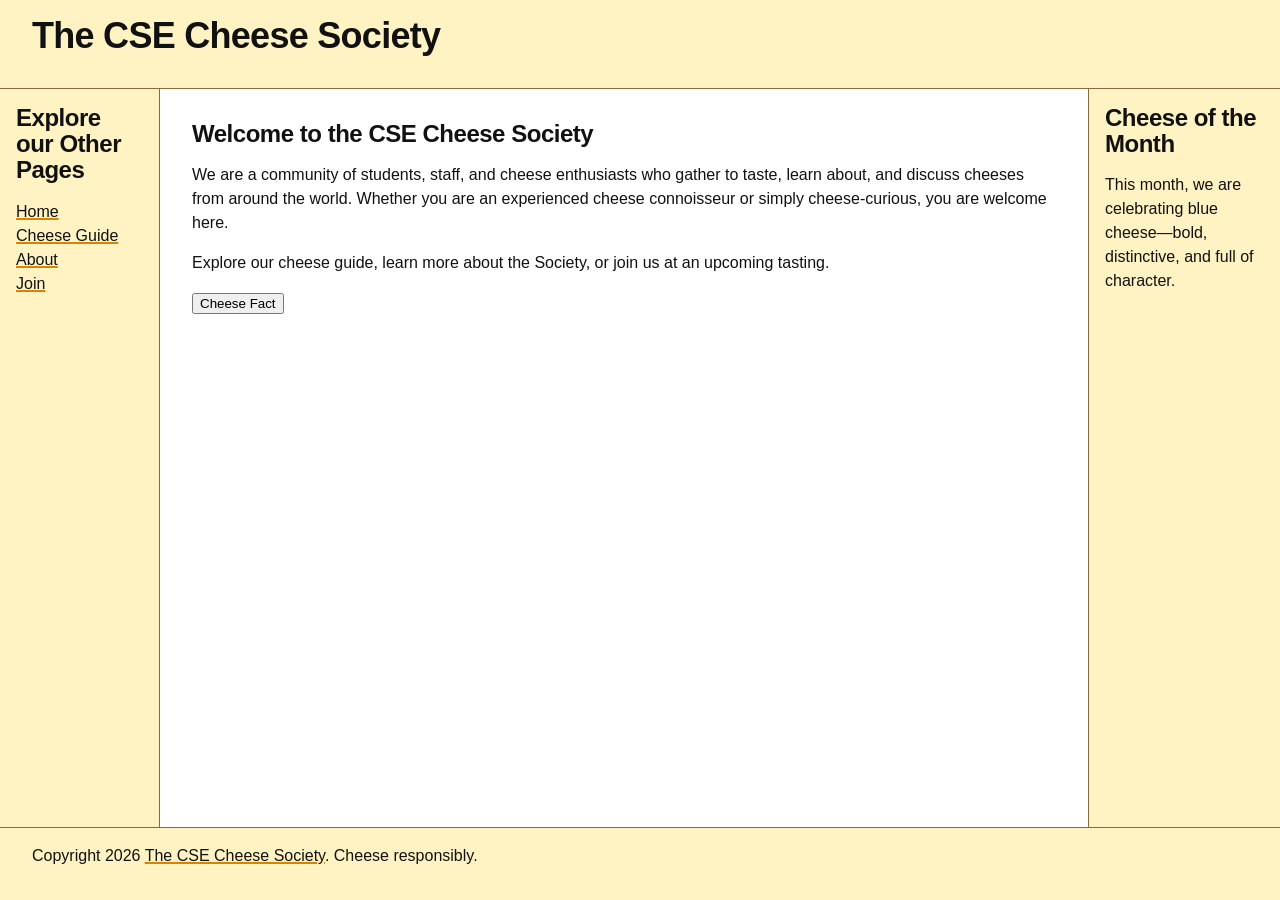
<file: index.html>
<!DOCTYPE html>
<html lang="en">
<head>
  <meta charset="utf-8">
  <meta name="viewport" content="width=device-width, initial-scale=1">
  <meta name="description" content="this is the main page of the cheese society website.">
  <title>Cheese Society Home Page</title>
  <link rel="stylesheet" href="styles/vars.css">
  <link rel="stylesheet" href="styles/global.css">
  <link rel="stylesheet" href="styles/site.css">
  <link rel="stylesheet" href="styles/index.css">
  <link rel="icon" href="images/logo.svg">
  <link rel="stylesheet" href="styles/tokens.css">

</head>
<body>
  <header>
    <h1>The CSE Cheese Society</h1>
  </header>

  <nav>
    <h2>Explore our Other Pages</h2>
    <ul>
      <li><a href="index.html">Home</a></li>
      <li><a href="guide/index.html">Cheese Guide</a></li>
      <li><a href="about.html">About</a></li>
      <li><a href="join.html">Join</a></li>
    </ul>
  </nav>

  <main>
    <h2>Welcome to the CSE Cheese Society</h2>
    <p>We are a community of students, staff, and cheese enthusiasts who gather to taste, learn about, and discuss cheeses from around the world. Whether you are an experienced cheese connoisseur or simply cheese-curious, you are welcome here.</p>
    <p>Explore our cheese guide, learn more about the Society, or join us at an upcoming tasting.</p>

    <button type="button" commandfor="cheese-fact" command="toggle-popover">
        Cheese Fact
    </button>
  
    <div id="cheese-fact" popover>
        <h2>Cheese Fact</h2>
        <p>
            Cheese is one of the world’s oldest prepared foods, with evidence of
            cheesemaking dating back thousands of years.
        </p>
    </div>
  </main>

  <aside>
    <h2>Cheese of the Month</h2>
    <p>This month, we are celebrating blue cheese—bold, distinctive, and full of character.</p>
  </aside>

  <footer>
    <p>
        Copyright 2026 <a href="#">The CSE Cheese Society</a>. Cheese responsibly.
    </p>
  </footer>
</body>
</html>
</file>
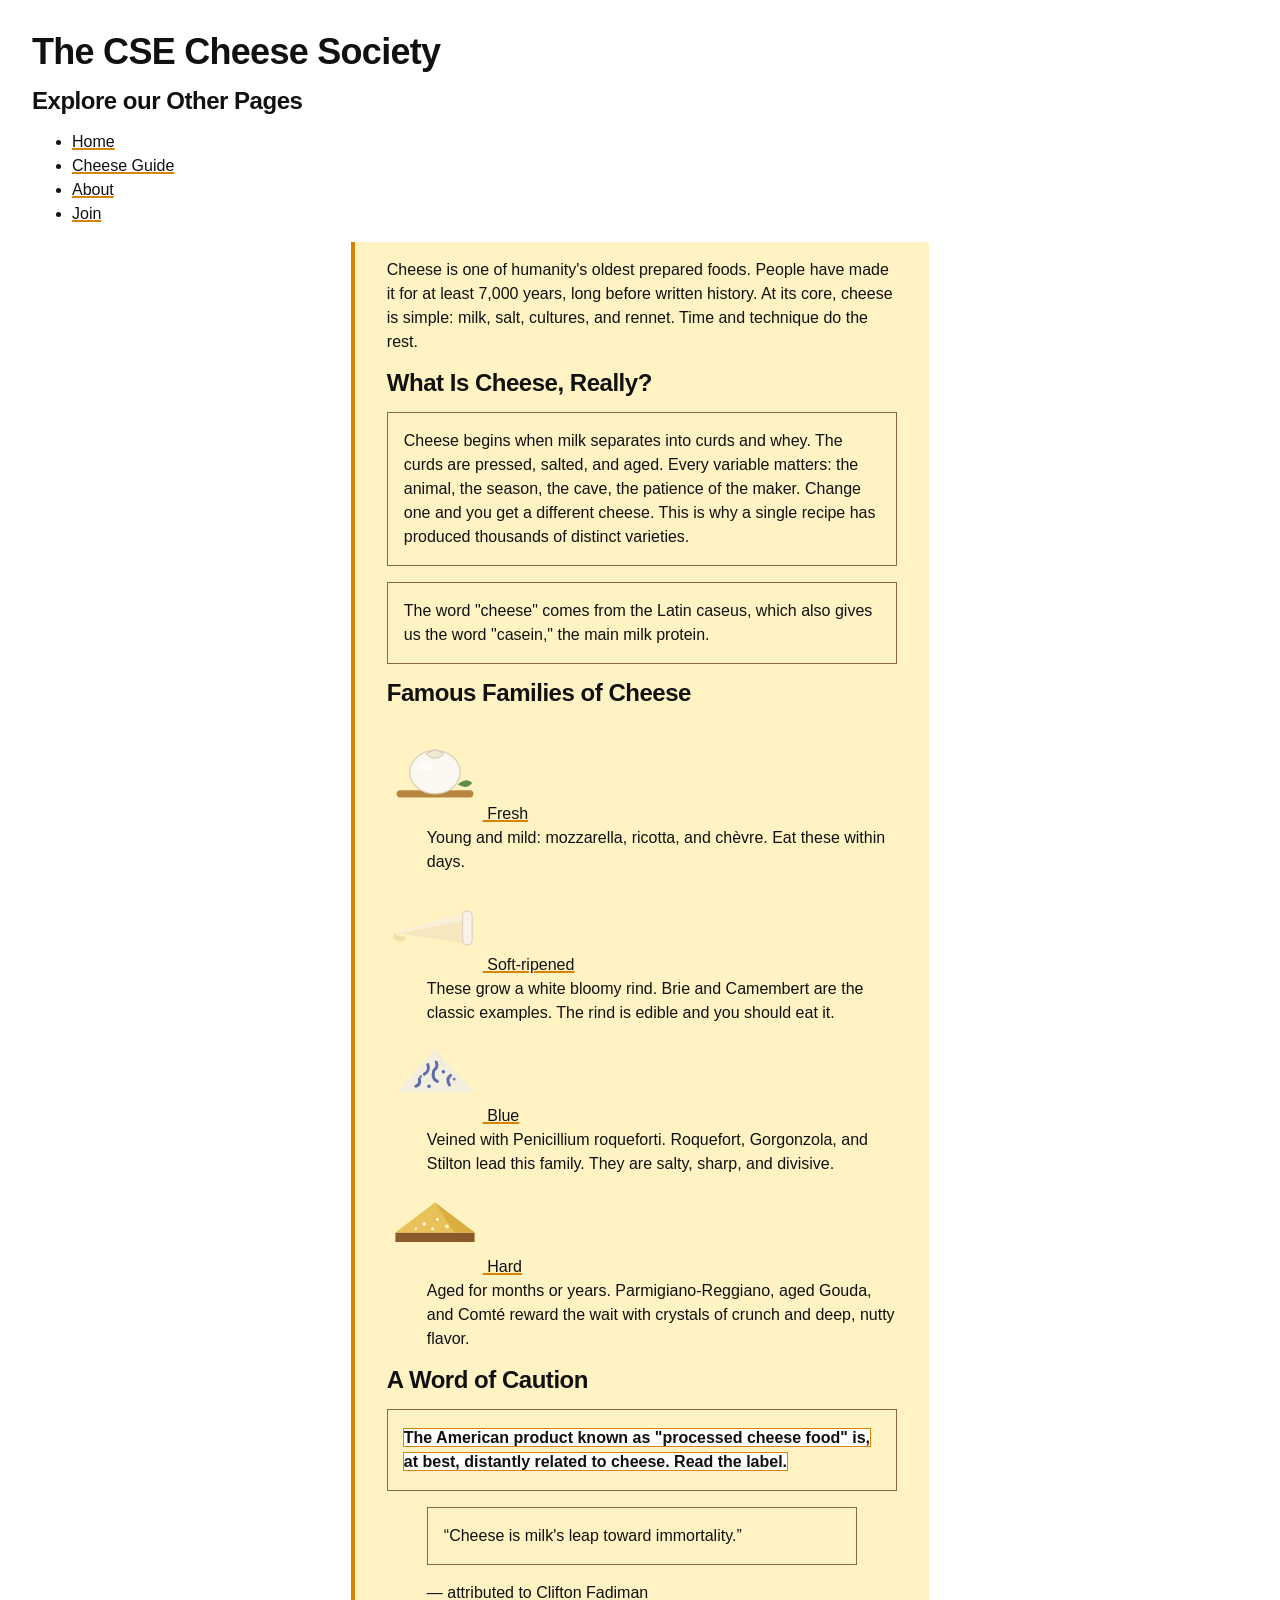
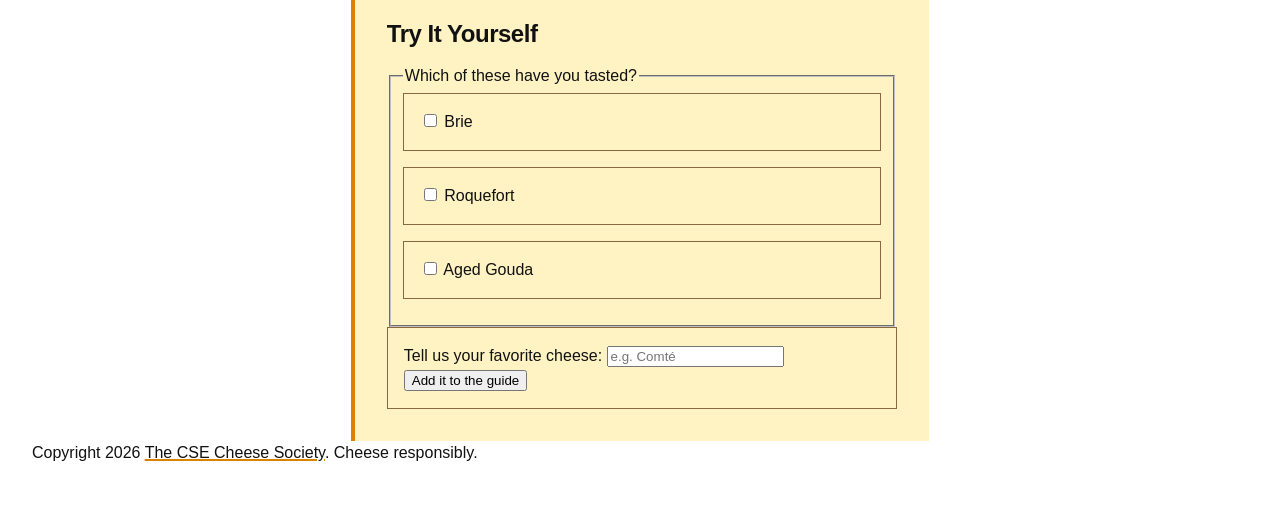
<file: guide/index.html>
<!DOCTYPE html>
<html lang="en">
<head>
  <meta charset="utf-8">
  <meta name="viewport" content="width=device-width, initial-scale=1">
  <meta name="description" content="learn more about the different cheese families and fun facts on this page">
  <title>Cheese Guide Page</title>
  <link rel="stylesheet" href="../styles/vars.css">
  <link rel="stylesheet" href="../styles/global.css">
  <link rel="stylesheet" href="../styles/guide-index.css">
  <link rel="stylesheet" href="../styles/site.css">
  <link rel="icon" href="../images/logo.svg">
  <link rel="stylesheet" href="../styles/tokens.css">
</head>
<body>
    <header>
        <h1>The CSE Cheese Society</h1>
    </header>

    <nav>
        <h2>Explore our Other Pages</h2>
        <ul>
            <li><a href="../index.html">Home</a></li>
            <li><a href="index.html">Cheese Guide</a></li>
            <li><a href="../about.html">About</a></li>
            <li><a href="../join.html">Join</a></li>
        </ul>
    </nav>

    <main>
        <article>
            <p> 
                Cheese is one of humanity's oldest prepared foods. People have made it
                for at least 7,000 years, long before written history. At its core,
                cheese is simple: milk, salt, cultures, and rennet. Time and technique
                do the rest.
            </p>
            <section>
                <h2>
                    What Is Cheese, Really?
                </h2>
                <p>
                    Cheese begins when milk separates into curds and whey. The curds are
                    pressed, salted, and aged. Every variable matters: the animal, the
                    season, the cave, the patience of the maker. Change one and you get a
                    different cheese. This is why a single recipe has produced thousands
                    of distinct varieties.
                </p>
        
                <p>
                    The word "cheese" comes from the Latin <span class="latin" lang="la">caseus</span>, which also gives us the
                    word "casein," the main milk protein.
                </p>
            </section>
            
            <section>
                <h2>Famous Families of Cheese</h2>
                <dl class="families">
                    <dt>
                        <a href="fresh.html">
                            <img src="../images/cheese-fresh.svg" alt="" width="96" height="96">
                        Fresh
                        </a>
                    </dt>
                    <dd>
                        Young and mild: mozzarella, ricotta, and chèvre.
                        Eat these within days.
                    </dd>
            
                    <dt>
                        <a href="soft.html">
                            <img src="../images/cheese-soft.svg" alt="" width="96" height="96">
                        Soft-ripened
                        </a>
                    </dt>
                    <dd>
                        These grow a white bloomy rind. Brie and Camembert
                        are the classic examples. The rind is edible and
                        you should eat it.
                    </dd>
            
                    <dt>
                        <a href="blue.html">
                            <img src="../images/cheese-blue.svg" alt="" width="96" height="96">
                        Blue
                        </a>    
                    </dt>
                    <dd>
                        Veined with
                        <span class="latin" lang="latin">Penicillium roqueforti</span>.
                        Roquefort, Gorgonzola, and Stilton lead this family.
                        They are salty, sharp, and divisive.
                    </dd>
            
                    <dt>
                        <a href="hard.html">
                            <img src="../images/cheese-hard.svg" alt="" width="96" height="96">
                        Hard
                        </a>
                    </dt>
                    <dd>
                        Aged for months or years. Parmigiano-Reggiano,
                        aged Gouda, and Comté reward the wait with crystals
                        of crunch and deep, nutty flavor.
                    </dd>
                </dl>
            </section>

            <section>
                <h2> A Word of Caution</h2>
                <p id="warning">
                    <strong> The American product known as "processed cheese food" is,
                        at best, distantly related to cheese. Read the label. </strong>
                </p>
                <blockquote>
                    <p>“Cheese is milk's leap toward immortality.”</p>
            
                    <footer>
                        — attributed to Clifton Fadiman
                    </footer>
                </blockquote>
            </section>

            <section>
                <h2> Try It Yourself</h2>
                <form>
                    <fieldset>
                        <legend>Which of these have you tasted?</legend>
                        <p>
                            <input
                                type="checkbox"
                                id="brie"
                                name="tasted-cheese"
                                value="brie"
                            >
                            <label for="brie">Brie</label>
                        </p>
                        <p>
                            <input
                                type="checkbox"
                                id="roquefort"
                                name="tasted-cheese"
                                value="roquefort"
                            >
                            <label for="roquefort">Roquefort</label>
                        </p>
                        <p>
                            <input
                                type="checkbox"
                                id="aged-gouda"
                                name="tasted-cheese"
                                value="aged-gouda"
                            >
                            <label for="aged-gouda">Aged Gouda</label>
                        </p>
                    </fieldset>
                    <p>
                        <label for="favorite-cheese">
                            Tell us your favorite cheese:
                        </label>
            
                        <input
                            type="text"
                            id="favorite-cheese"
                            name="favorite-cheese"
                            placeholder="e.g. Comté"
                        >
            
                        <button type="submit">Add it to the guide</button>
                    </p>
                </form>
            </section>
        </article>
    </main>
    <footer>
        <p>
            Copyright 2026 <a href="#">The CSE Cheese Society</a>. Cheese responsibly.
        </p>
    </footer>
</body>
</html>
</file>
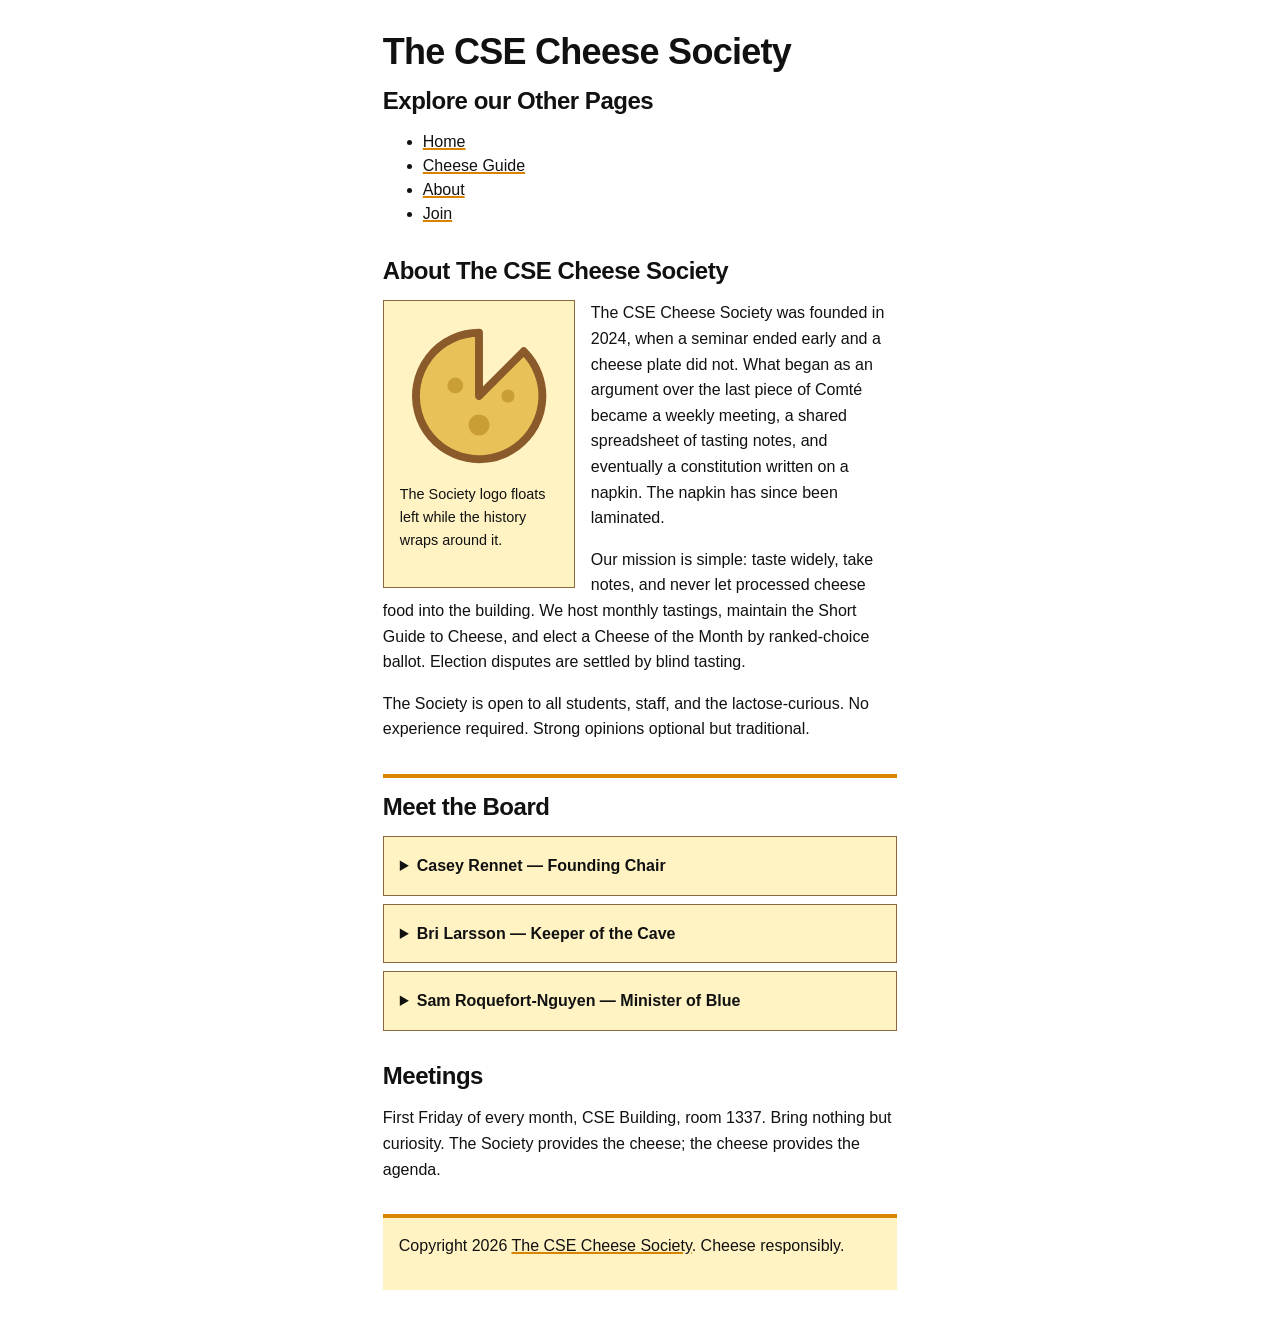
<file: about.html>
<!DOCTYPE html>
<html lang="en">
<head>
  <meta charset="utf-8">
  <meta name="viewport" content="width=device-width, initial-scale=1">
  <meta name="description" content="this page tells you all about the cheese society and you can learn some fun facts like the board.">
  <title>Cheese About Page</title>
  <link rel="stylesheet" href="styles/vars.css">
  <link rel="stylesheet" href="styles/global.css">
  <link rel="stylesheet" href="styles/site.css">
  <link rel="stylesheet" href="styles/about.css">
  <link rel="icon" href="images/logo.svg">
  <link rel="stylesheet" href="styles/tokens.css">
</head>
<body>
    <header>
        <h1>The CSE Cheese Society</h1>
    </header>

    <nav>
        <h2>Explore our Other Pages</h2>
        <ul>
            <li><a href="index.html">Home</a></li>
            <li><a href="guide/index.html">Cheese Guide</a></li>
            <li><a href="about.html">About</a></li>
            <li><a href="join.html">Join</a></li>
        </ul>
    </nav>
    <main>
        <article>
          <h2>About The CSE Cheese Society</h2>
    
          <figure>
            <img src="images/logo.svg" alt="" width="160" height="160">
            <figcaption>
              The Society logo floats left while the history wraps around it.
            </figcaption>
          </figure>
    
          <p>
            The CSE Cheese Society was founded in 2024, when a seminar ended
            early and a cheese plate did not. What began as an argument over the
            last piece of Comté became a weekly meeting, a shared spreadsheet of
            tasting notes, and eventually a constitution written on a napkin. The
            napkin has since been laminated.
          </p>
    
          <p>
            Our mission is simple: taste widely, take notes, and never let
            processed cheese food into the building. We host monthly tastings,
            maintain the Short Guide to Cheese, and elect a Cheese of the Month
            by ranked-choice ballot. Election disputes are settled by blind
            tasting.
          </p>
    
          <p>
            The Society is open to all students, staff, and the lactose-curious.
            No experience required. Strong opinions optional but traditional.
          </p>
    
          <section class="board">
            <h2>Meet the Board</h2>
    
            <details>
              <summary>Casey Rennet — Founding Chair</summary>
              <p>
                Casey once drove four hours for a cheese that turned out to be sold
                out, and describes the trip as "still worth it." Responsible for the
                napkin constitution. Favorite family: hard. Favorite cheese: a
                five-year Gouda "that changed my life."
              </p>
            </details>
    
            <details>
              <summary>Bri Larsson — Keeper of the Cave</summary>
              <p>
                Bri manages the Society's aging fridge, a mini-fridge, lovingly
                mislabeled "THE CAVE," and its strict humidity log. Favorite family:
                soft-ripened. Position on rinds: eat them, always, no exceptions.
              </p>
            </details>
    
            <details>
              <summary>Sam Roquefort-Nguyen — Minister of Blue</summary>
              <p>
                Sam claims no relation to the village of Roquefort-sur-Soulzon but
                has never provided documentation either way. Runs the annual "Blue
                Cheese Amnesty" where skeptics get one supervised second chance.
                Favorite cheese: Stilton, at midnight, with port.
              </p>
            </details>
          </section>
    
          <section class="meetings">
            <h2>Meetings</h2>
            <p>
              First Friday of every month, CSE Building, room 1337. Bring nothing
              but curiosity. The Society provides the cheese; the cheese provides
              the agenda.
            </p>
          </section>
        </article>
      </main>
    
      <footer>
        <p>
          Copyright 2026 <a href="index.html">The CSE Cheese Society</a>. Cheese responsibly.
        </p>
      </footer>
</body>
</html>
</file>
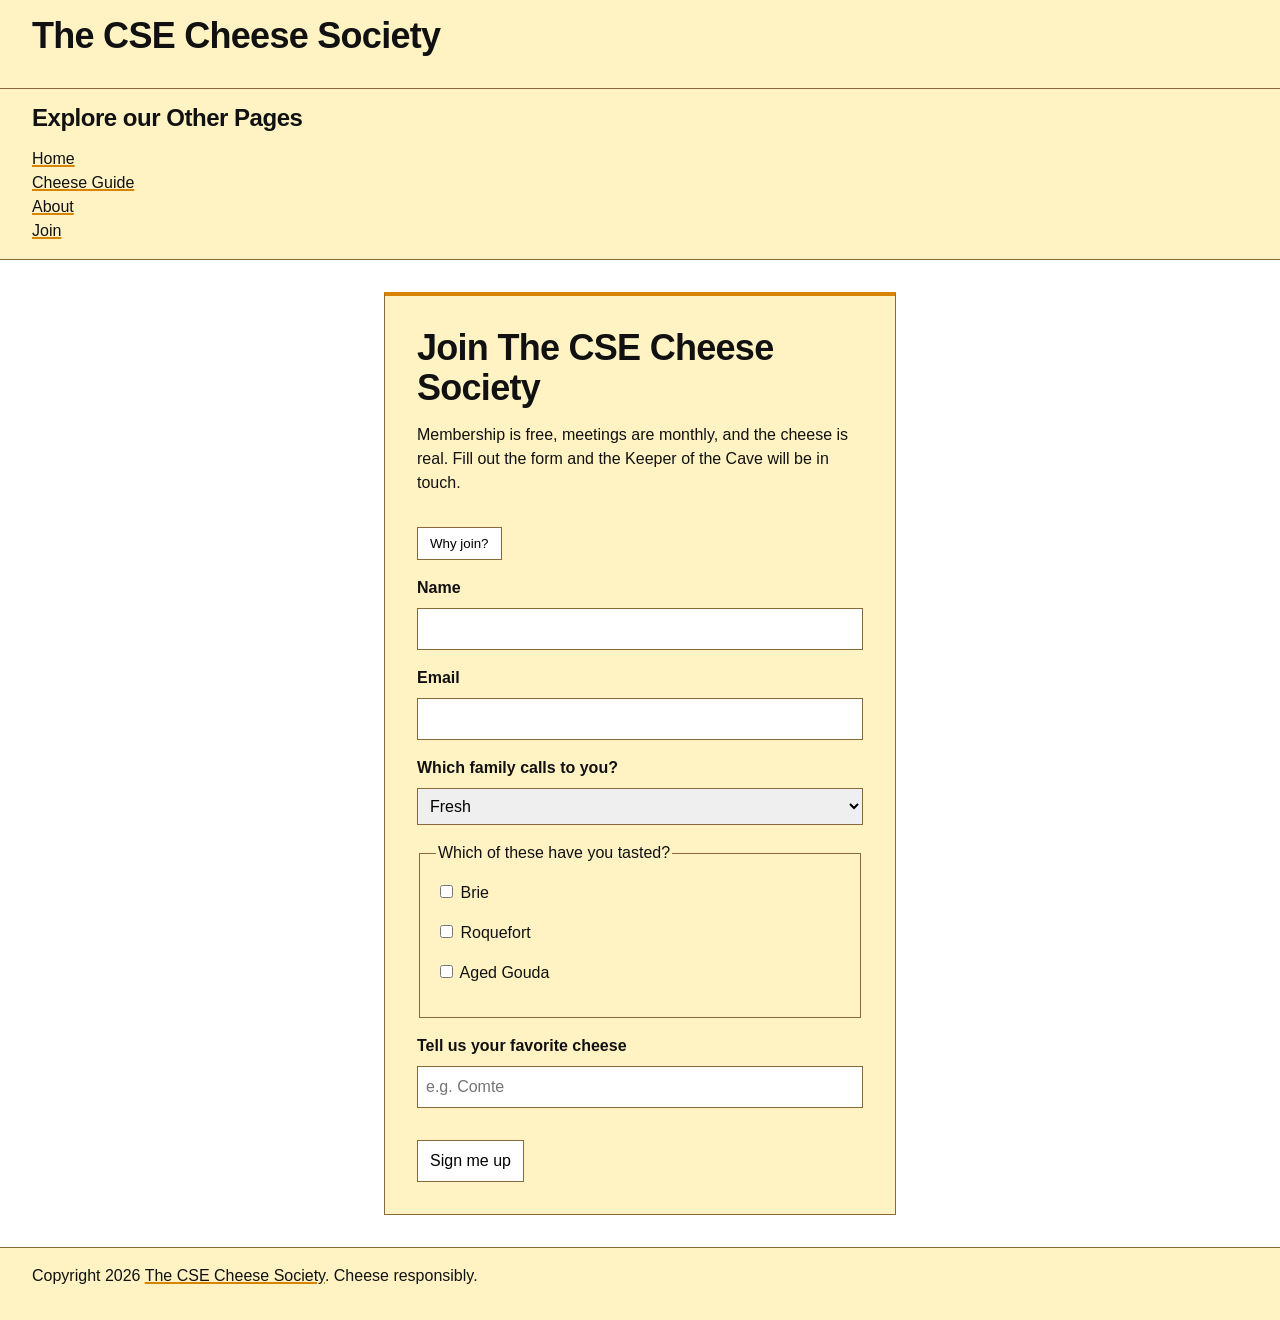
<file: join.html>
<!DOCTYPE html>
<html lang="en">
<head>
  <meta charset="utf-8">
  <meta name="viewport" content="width=device-width, initial-scale=1">
  <meta name="description" content="this is the join page of the cheese society where u can sign up for a membership!">
  <title>Cheese Join Page</title>
  <meta name="description" content="Join The CSE Cheese Society by filling out a short membership form.">
  <link rel="stylesheet" href="styles/global.css">
  <link rel="stylesheet" href="styles/vars.css">
  <link rel="stylesheet" href="styles/site.css">
  <link rel="stylesheet" href="styles/join.css">
  <link rel="icon" href="images/logo.svg">
  <link rel="stylesheet" href="styles/tokens.css">
</head>

<body>
  <header>
    <h1>The CSE Cheese Society</h1>
  </header>

  <nav>
    <h2>Explore our Other Pages</h2>
    <ul>
      <li><a href="index.html">Home</a></li>
      <li><a href="guide/index.html">Cheese Guide</a></li>
      <li><a href="about.html">About</a></li>
      <li><a href="join.html" aria-current="page">Join</a></li>
    </ul>
  </nav>

  <main>
    <section class="join-card">
      <h1>Join The CSE Cheese Society</h1>

      <p>
        Membership is free, meetings are monthly, and the cheese is real.
        Fill out the form and the Keeper of the Cave will be in touch.
      </p>

      <button type="button" commandfor="why-join" command="show-modal">
        Why join?
      </button>

      <form action="#" method="get">
        <p>
          <label for="name">Name</label>
          <input type="text" id="name" name="name" required>
        </p>

        <p>
          <label for="email">Email</label>
          <input type="email" id="email" name="email" required>
        </p>

        <p>
          <label for="family">Which family calls to you?</label>
          <select id="family" name="family">
            <option value="fresh">Fresh</option>
            <option value="soft-ripened">Soft-ripened</option>
            <option value="blue">Blue</option>
            <option value="hard">Hard</option>
            <option value="undecided">Undecided — that's why I'm here</option>
          </select>
        </p>

        <fieldset>
          <legend>Which of these have you tasted?</legend>

          <p>
            <input type="checkbox" id="brie" name="tasted" value="brie">
            <label for="brie">Brie</label>
          </p>

          <p>
            <input type="checkbox" id="roquefort" name="tasted" value="roquefort">
            <label for="roquefort">Roquefort</label>
          </p>

          <p>
            <input type="checkbox" id="aged-gouda" name="tasted" value="aged-gouda">
            <label for="aged-gouda">Aged Gouda</label>
          </p>
        </fieldset>

        <p>
          <label for="favorite-cheese">Tell us your favorite cheese</label>
          <input
            type="text"
            id="favorite-cheese"
            name="favorite-cheese"
            placeholder="e.g. Comte"
          >
        </p>

        <button type="submit">Sign me up</button>
      </form>
    </section>

    <dialog id="why-join">
      <h2>Why join?</h2>

      <ul>
        <li>Monthly tastings. The Society buys the cheese. You bring opinions.</li>
        <li>Voting rights in the Cheese of the Month election.</li>
        <li>Access to THE CAVE, a mini-fridge, but a very serious one.</li>
        <li>A laminated membership card featuring the cheese of your choice.</li>
        <li>Amnesty program for recovering blue-cheese skeptics.</li>
      </ul>

      <button type="button" commandfor="why-join" command="close">
        I'm convinced
      </button>
    </dialog>
  </main>

  <footer>
    <p>
      Copyright 2026 <a href="index.html">The CSE Cheese Society</a>. Cheese responsibly.
    </p>
  </footer>
</body>
</html>
</file>
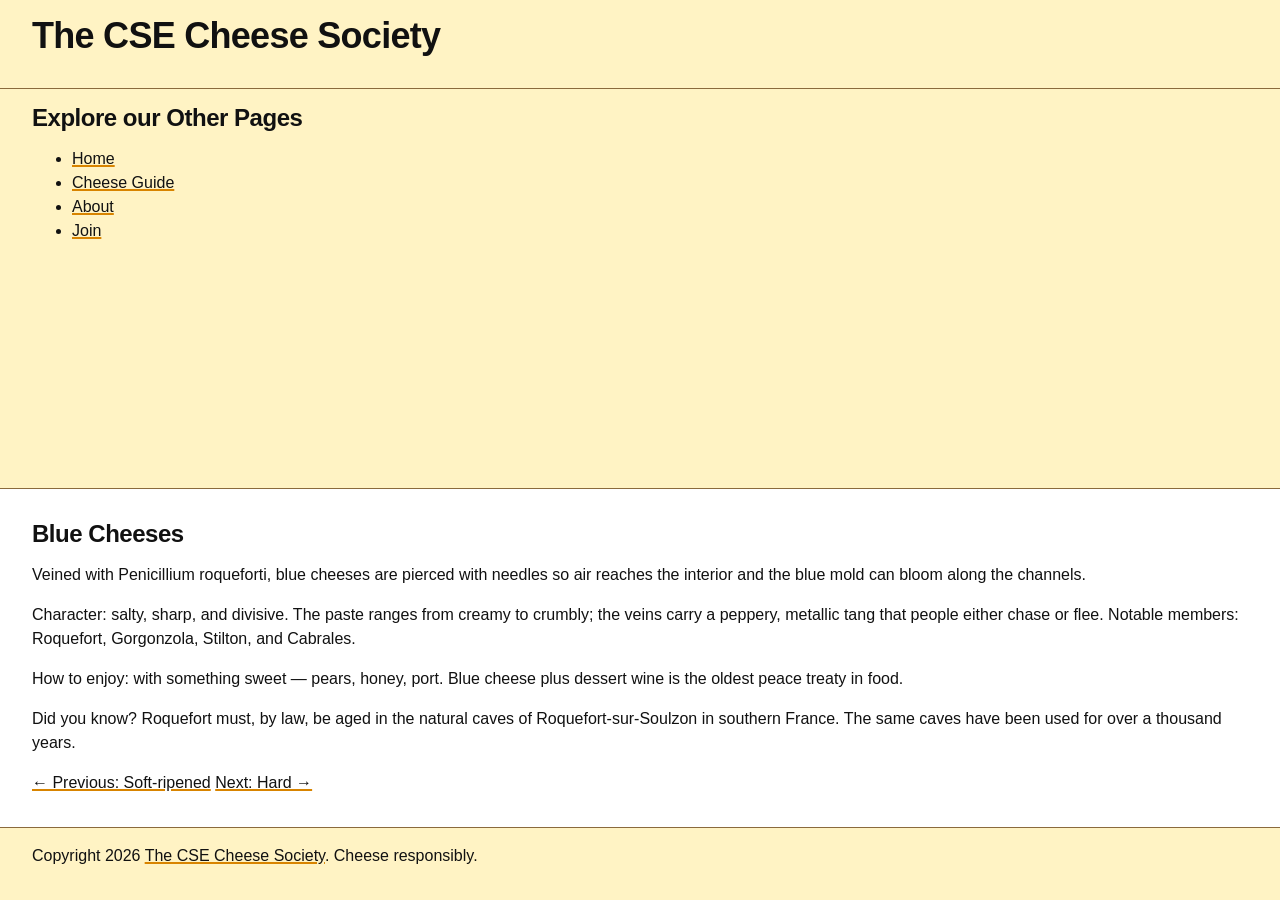
<file: guide/blue.html>
<!DOCTYPE html>
<html lang="en">
<head>
  <meta charset="utf-8">
  <meta name="viewport" content="width=device-width, initial-scale=1">
  <meta name="description" content="learn more about the blue cheese family on this page.">
  <title>Blue Cheese Page</title>
  <link rel="stylesheet" href="../styles/vars.css">
  <link rel="stylesheet" href="../styles/global.css">
  <link rel="stylesheet" href="../styles/families.css">
  <link rel="stylesheet" href="../styles/site.css">
  <link rel="icon" href="../images/logo.svg">
  <link rel="stylesheet" href="../styles/tokens.css">
</head>
<body>
  <header>
    <h1>The CSE Cheese Society</h1>
  </header>

  <nav class="main-nav" aria-label="main navigation">
    <h2>Explore our Other Pages</h2>
    <ul>
        <li><a href="../index.html">Home</a></li>
        <li><a href="index.html">Cheese Guide</a></li>
        <li><a href="../about.html">About</a></li>
        <li><a href="../join.html">Join</a></li>
    </ul>
  </nav>

  <main>
    <h2>Blue Cheeses</h2>
    <p>
      Veined with Penicillium roqueforti, blue cheeses are pierced with
      needles so air reaches the interior and the blue mold can bloom along
      the channels.
    </p>
    <p>
      Character: salty, sharp, and divisive. The paste ranges from creamy
      to crumbly; the veins carry a peppery, metallic tang that people
      either chase or flee.

      Notable members: Roquefort, Gorgonzola, Stilton, and Cabrales.
    </p>
    <p>
      How to enjoy: with something sweet — pears, honey, port. Blue cheese
      plus dessert wine is the oldest peace treaty in food.
    </p>

    <p>
      Did you know? Roquefort must, by law, be aged in the natural caves of
      Roquefort-sur-Soulzon in southern France. The same caves have been
      used for over a thousand years.
    </p>
    <nav class="family-nav" aria-label="Cheese family navigation">
      <a href="soft.html">← Previous: Soft-ripened</a>
      <a href="hard.html">Next: Hard →</a>
    </nav>
  </main>

  <footer>
    <p>
        Copyright 2026 <a href="#">The CSE Cheese Society</a>. Cheese responsibly.
    </p>
</footer>
</body>
</html>
</file>
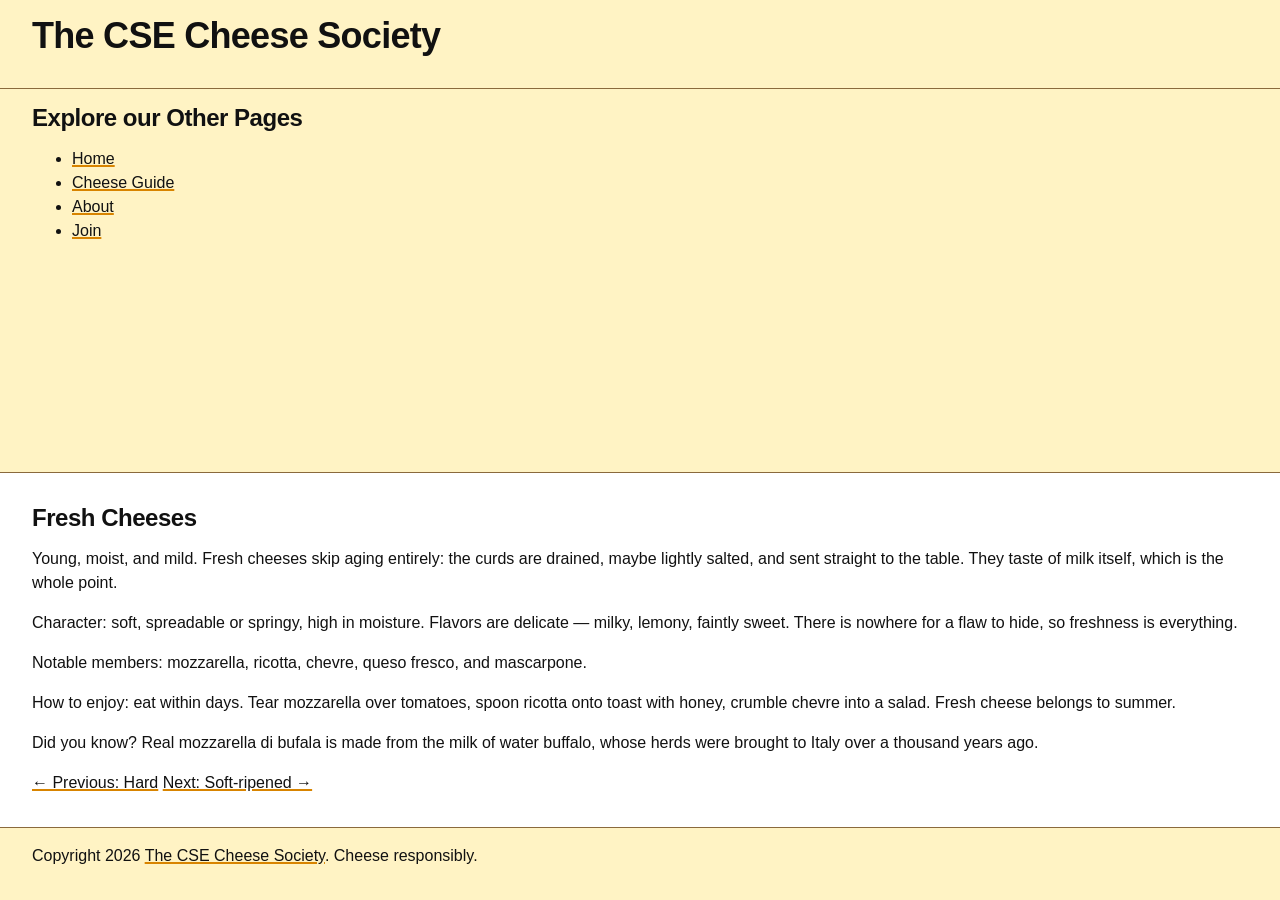
<file: guide/fresh.html>
<!DOCTYPE html>
<html lang="en">
<head>
  <meta charset="utf-8">
  <meta name="viewport" content="width=device-width, initial-scale=1">
  <meta name="description" content="learn more about the fresh cheese family on this page">
  <title>Fresh Cheese Page</title>
  <link rel="stylesheet" href="../styles/vars.css">
  <link rel="stylesheet" href="../styles/global.css">
  <link rel="stylesheet" href="../styles/families.css">
  <link rel="stylesheet" href="../styles/site.css">
  <link rel="icon" href="../images/logo.svg">
  <link rel="stylesheet" href="../styles/tokens.css">
</head>
<body>
  <header>
    <h1>The CSE Cheese Society</h1>
  </header>

  <nav class="main-nav" aria-label="main navigation">
      <h2>Explore our Other Pages</h2>
      <ul>
          <li><a href="../index.html">Home</a></li>
          <li><a href="index.html">Cheese Guide</a></li>
          <li><a href="../about.html">About</a></li>
          <li><a href="../join.html">Join</a></li>
      </ul>
  </nav>

  <main>
    <h2>Fresh Cheeses</h2>
    <p>
      Young, moist, and mild. Fresh cheeses skip aging entirely: the curds
      are drained, maybe lightly salted, and sent straight to the table.
      They taste of milk itself, which is the whole point.
    </p>
    <p>
      Character: soft, spreadable or springy, high in moisture. Flavors are
      delicate — milky, lemony, faintly sweet. There is nowhere for a flaw
      to hide, so freshness is everything.
    </p>

    <p>
      Notable members: mozzarella, ricotta, chevre, queso fresco, and
      mascarpone.
    </p>

    <p>
      How to enjoy: eat within days. Tear mozzarella over tomatoes, spoon
      ricotta onto toast with honey, crumble chevre into a salad. Fresh
      cheese belongs to summer.
    </p>

    <p>
      Did you know? Real mozzarella di bufala is made from the milk of
      water buffalo, whose herds were brought to Italy over a thousand
      years ago.
    </p>
    <nav class="family-nav" aria-label="Cheese family navigation">
      <a href="hard.html">← Previous: Hard</a>
      <a href="soft.html">Next: Soft-ripened →</a>
    </nav>
  </main>

  <footer>
    <p>
        Copyright 2026 <a href="#">The CSE Cheese Society</a>. Cheese responsibly.
    </p>
</footer>
</body>
</html>
</file>
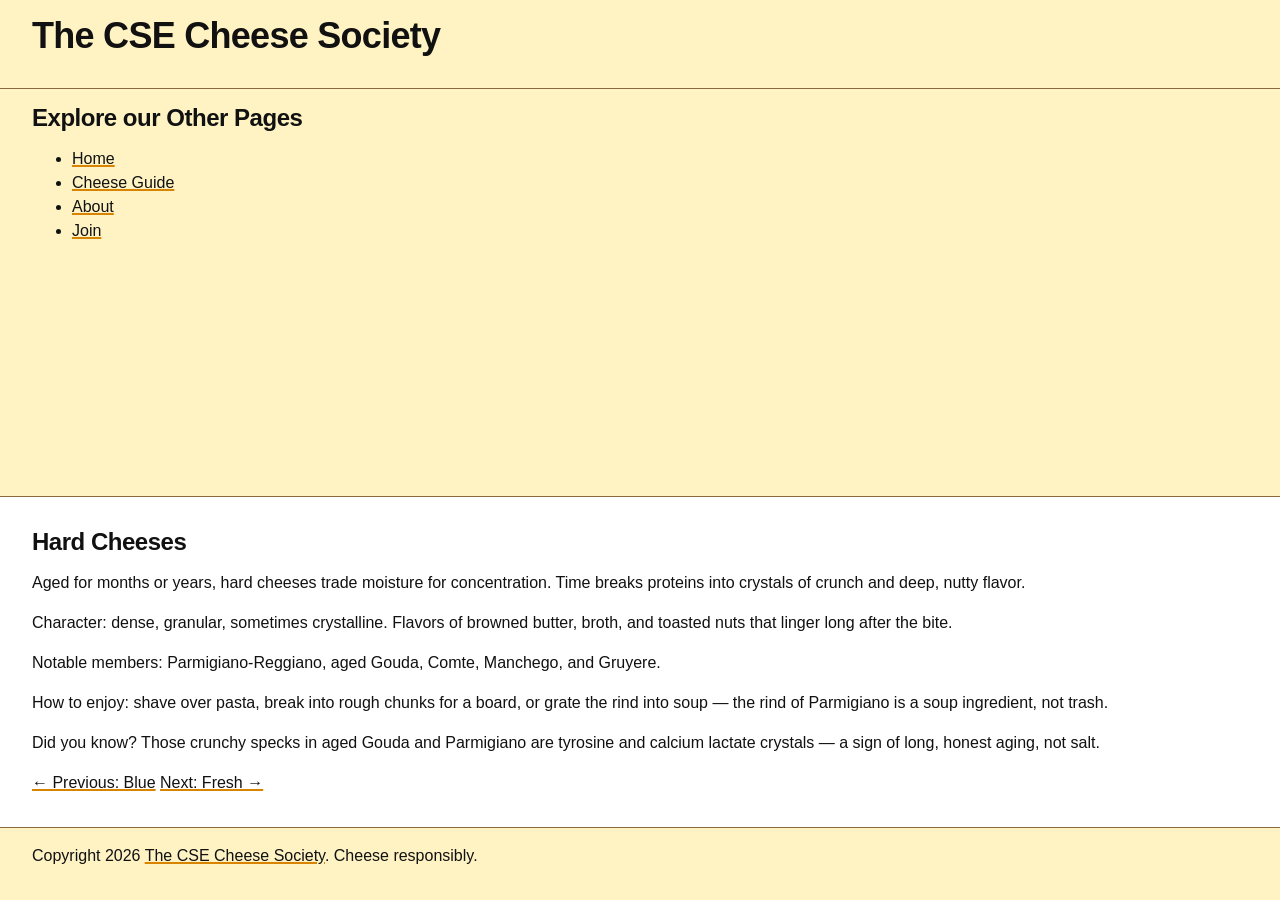
<file: guide/hard.html>
<!DOCTYPE html>
<html lang="en">
<head>
  <meta charset="utf-8">
  <meta name="viewport" content="width=device-width, initial-scale=1">
  <meta name="description" content="learn more about the hard cheese family on this page">
  <title>Hard Cheese Page</title>
  <link rel="stylesheet" href="../styles/vars.css">
  <link rel="stylesheet" href="../styles/global.css">
  <link rel="stylesheet" href="../styles/families.css">
  <link rel="stylesheet" href="../styles/site.css">
  <link rel="icon" href="../images/logo.svg">
  <link rel="stylesheet" href="../styles/tokens.css">
</head>
<body>
  <header>
    <h1>The CSE Cheese Society</h1>
  </header>

  <nav class="main-nav" aria-label="main navigation">
      <h2>Explore our Other Pages</h2>
      <ul>
          <li><a href="../index.html">Home</a></li>
          <li><a href="index.html">Cheese Guide</a></li>
          <li><a href="../about.html">About</a></li>
          <li><a href="../join.html">Join</a></li>
      </ul>
  </nav>

  <main>
    <h2>Hard Cheeses</h2>
    <p>
      Aged for months or years, hard cheeses trade moisture for
      concentration. Time breaks proteins into crystals of crunch and deep,
      nutty flavor.
    </p>
    <p>
      Character: dense, granular, sometimes crystalline. Flavors of
      browned butter, broth, and toasted nuts that linger long after the
      bite.
    </p>

    <p>
      Notable members: Parmigiano-Reggiano, aged Gouda, Comte, Manchego,
      and Gruyere.
    </p>
    <p>
      How to enjoy: shave over pasta, break into rough chunks for a board,
      or grate the rind into soup — the rind of Parmigiano is a soup
      ingredient, not trash.
    </p>

    <p>
      Did you know? Those crunchy specks in aged Gouda and Parmigiano are
      tyrosine and calcium lactate crystals — a sign of long, honest aging,
      not salt.
    </p>
    <nav class="family-nav" aria-label="Cheese family navigation">
      <a href="blue.html">← Previous: Blue</a>
      <a href="fresh.html">Next: Fresh →</a>
    </nav>
  </main>

  <footer>
    <p>
        Copyright 2026 <a href="#">The CSE Cheese Society</a>. Cheese responsibly.
    </p>
</footer>
</body>
</html>
</file>
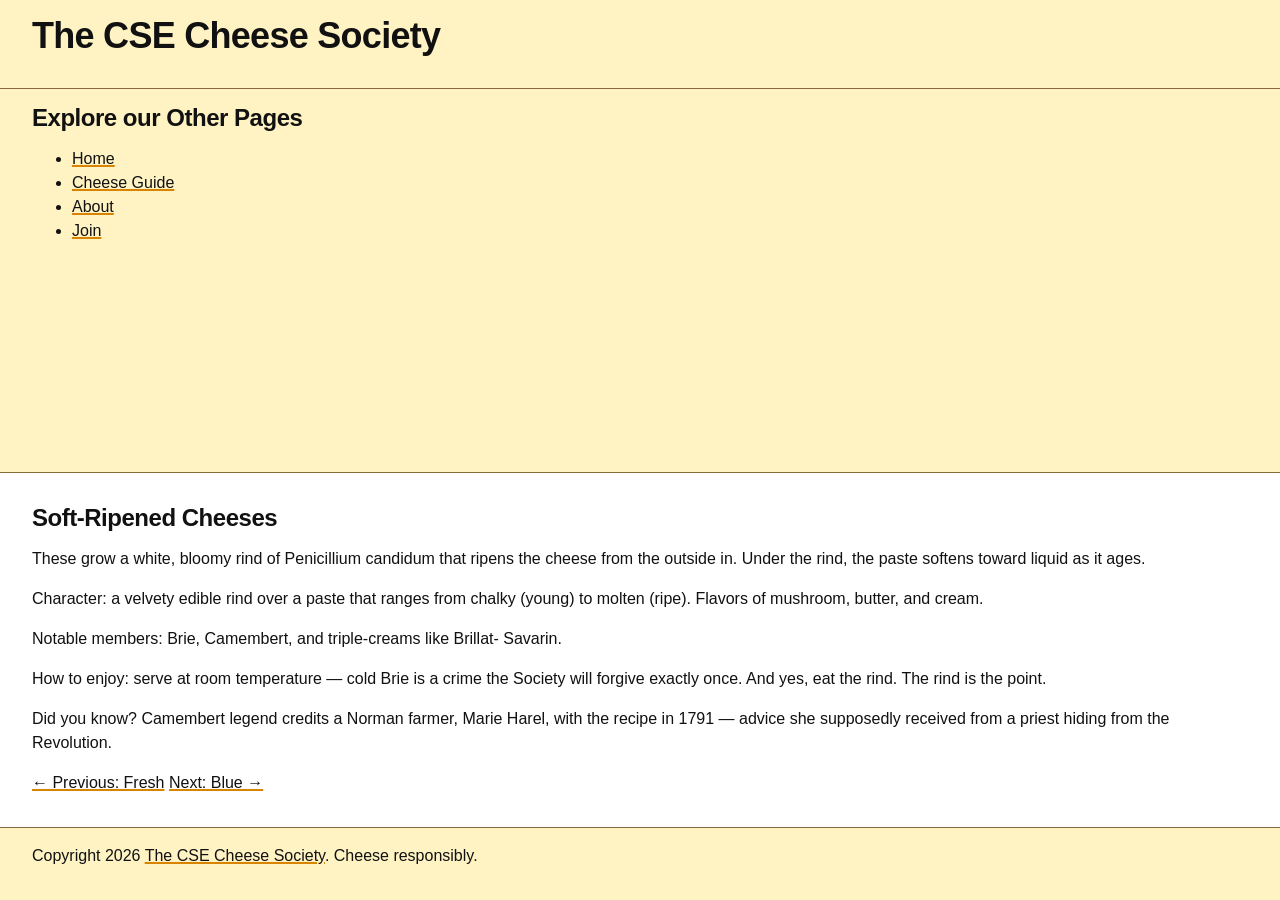
<file: guide/soft.html>
<!DOCTYPE html>
<html lang="en">
<head>
  <meta charset="utf-8">
  <meta name="viewport" content="width=device-width, initial-scale=1">
  <meta name="description" content="learn more about the soft cheese family on this page">
  <title>Soft Cheese Page</title>
  <link rel="stylesheet" href="../styles/vars.css">
  <link rel="stylesheet" href="../styles/global.css">
  <link rel="stylesheet" href="../styles/families.css">
  <link rel="stylesheet" href="../styles/site.css">
  <link rel="icon" href="../images/logo.svg">
  <link rel="stylesheet" href="../styles/tokens.css">
</head>
<body>
  <header>
    <h1>The CSE Cheese Society</h1>
  </header>

  <nav class="main-nav" aria-label="main navigation">
      <h2>Explore our Other Pages</h2>
      <ul>
          <li><a href="../index.html">Home</a></li>
          <li><a href="index.html">Cheese Guide</a></li>
          <li><a href="../about.html">About</a></li>
          <li><a href="../join.html">Join</a></li>
      </ul>
  </nav>

  <main>
    <h2>Soft-Ripened Cheeses</h2>
    <p>
      These grow a white, bloomy rind of Penicillium candidum that ripens
      the cheese from the outside in. Under the rind, the paste softens
      toward liquid as it ages.
    </p>
    <p>
      Character: a velvety edible rind over a paste that ranges from chalky
      (young) to molten (ripe). Flavors of mushroom, butter, and cream.
    </p>

    <p>
      Notable members: Brie, Camembert, and triple-creams like Brillat-
      Savarin.
    </p>

    <p>
      How to enjoy: serve at room temperature — cold Brie is a crime the
      Society will forgive exactly once. And yes, eat the rind. The rind is
      the point.
    </p>

    <p>
      Did you know? Camembert legend credits a Norman farmer, Marie Harel,
      with the recipe in 1791 — advice she supposedly received from a
      priest hiding from the Revolution.
    </p>
    <nav class="family-nav" aria-label="Cheese family navigation">
      <a href="fresh.html">← Previous: Fresh</a>
      <a href="blue.html">Next: Blue →</a>
    </nav>
  </main>

  <footer>
    <p>
        Copyright 2026 <a href="#">The CSE Cheese Society</a>. Cheese responsibly.
    </p>
</footer>
</body>
</html>
</file>
<file: styles/vars.css>
/* Design tokens only — no layout, no selectors beyond :root. */
:root {
  /* color */
  --ink: #111;
  --paper: #fff;
  --panel: #f2f2f2;
  --accent: #e30613;

  /* space */
  --space-1: 0.5rem;
  --space-2: 1rem;
  --space-3: 2rem;
  --space-4: 4rem;

  /* border */
  --border-style: solid;
  --border-width: 1px;
  --rule-width: 4px;
  --underline-width: 2px;
  --border: var(--border-width) var(--border-style) var(--ink);
  --rule: var(--rule-width) var(--border-style) var(--accent);

  /* type */
  --text-s: 0.875rem;
  --text-m: 1rem;
  --text-l: 1.5rem;
  --text-xl: 2.25rem;

  /* line length */
  --measure: 62ch;
}
</file>
<file: styles/global.css>
/* Reset, type, and color only — every layout rule lives in each demo's own
   <style>. Both layers below lose to any unlayered rule, so demo styles
   always override these without specificity fights. */

@layer reset, base;

@layer reset {
  * {
    box-sizing: border-box;
  }

  body,
  figure {
    margin: 0;
  }
}

@layer base {
  body {
    background: var(--paper);
    color: var(--ink);
    font-family: "Helvetica Neue", Helvetica, Arial, sans-serif;
    font-size: var(--text-m);
    line-height: 1.5;
  }

  h1,
  h2 {
    margin-block: 0 var(--space-2);
    line-height: 1.1;
    letter-spacing: -0.02em;
  }

  h1 { font-size: var(--text-xl); }
  h2 { font-size: var(--text-l); }

  p {
    margin-block: 0 var(--space-2);
  }

  figcaption {
    font-size: var(--text-s);
  }

  a {
    color: var(--ink);
    text-decoration-color: var(--accent);
    text-decoration-thickness: var(--underline-width);

    &:hover {
      color: var(--accent);
    }
  }

  code {
    font-family: ui-monospace, "SF Mono", Menlo, monospace;
    font-size: 0.9em;
  }
}
</file>
<file: styles/site.css>
@media (prefers-reduced-motion: no-preference) {
    @view-transition {
      navigation: auto;
    }
  }
</file>
<file: styles/index.css>
body {
    --nav-width: 10rem;
    --aside-width: 12rem;

    display: grid;
    grid-template-areas:
      "header header header"
      "nav    main   aside"
      "footer footer footer";
    grid-template-columns: var(--nav-width) 1fr var(--aside-width);
    grid-template-rows: auto 1fr auto;
    min-height: 100svh;

    > header {
      grid-area: header;
      padding: var(--space-2) var(--space-3);
      border-block-end: var(--border);
      background: var(--panel);
    }

    > nav {
      grid-area: nav;
      padding: var(--space-2);
      border-inline-end: var(--border);
      background: var(--panel);

      ul {
        margin: 0;
        padding: 0;
        list-style: none;
      }
    }

    > main {
      grid-area: main;
      padding: var(--space-3);
    }

    > aside {
      grid-area: aside;
      padding: var(--space-2);
      border-inline-start: var(--border);
      background: var(--panel);
    }

    > footer {
      grid-area: footer;
      padding: var(--space-2) var(--space-3);
      border-block-start: var(--border);
      background: var(--panel);
    }

    @media (max-width: 40rem) {
      grid-template-areas:
        "header"
        "nav"
        "main"
        "aside"
        "footer";
      grid-template-columns: 1fr;
      grid-template-rows: auto auto 1fr auto auto;

      > nav,
      > aside {
        border-inline: none;
        border-block-end: var(--border);
      }
    }
  }
</file>
<file: styles/tokens.css>
:root {

    --font-stack: system-ui, -apple-system, BlinkMacSystemFont, "Segoe UI", sans-serif;
    --measure: 65ch;
    --content-width: 65ch;
  

    --page-background: #fff8e7;
    --panel: #fff3c4;
    --paper: #ffffff;
    --text-color: #2b2118;
    --cheese-color: #b26a00;
    --accent-color: #d88400;
    --accent: #d88400;
  
    --space-1: 0.5rem;
    --space-2: 1rem;
    --space-3: 2rem;
    --space-4: 3rem;
  

    --border-width: 1px;
    --border-style: solid;
    --border-color: #8a6a3d;
    --border: var(--border-width) var(--border-style) var(--border-color);
    --rule: 0.25rem solid var(--accent-color);
  

    --radius: 0.5rem;
  }
</file>
<file: styles/guide-index.css>
body {
    padding: var(--space-3);
}

section {
    p {
        padding: var(--space-2);
        border: var(--border);
        background: var(--panel);
    }

    strong,
    em {
        background: var(--paper);
        outline: var(--border-width) var(--border-style) var(--accent);
    }
}

article {
    max-width: var(--measure);
    margin-inline: auto;
    padding: var(--space-2) var(--space-3);
    border-inline-start: var(--rule);
    background: var(--panel);
}
</file>
<file: styles/about.css>
body {
    max-width: var(--measure);
    margin-inline: auto;
    padding: var(--space-3);
  }
  
  main {
    margin-block: var(--space-3);
  }
  
  article {
    line-height: 1.6;
  }
  
  figure {
    float: left;
    width: 12rem;
    min-height: 18rem;
    margin: 0 var(--space-2) var(--space-1) 0;
    padding: var(--space-2);
    border: var(--border);
    background: var(--panel);
  }
  
  figure img {
    display: block;
    max-width: 100%;
    height: auto;
    margin-inline: auto;
  }
  
  figcaption {
    margin-block-start: var(--space-1);
    font-size: 0.9rem;
  }
  
  .board {
    clear: both;
    margin-block-start: var(--space-3);
    padding-block-start: var(--space-2);
    border-block-start: var(--rule);
  }
  
  details {
    margin-block: var(--space-1);
    padding: var(--space-2);
    border: var(--border);
    background: var(--panel);
  }
  
  summary {
    cursor: pointer;
    font-weight: bold;
  }
  
  .meetings {
    margin-block-start: var(--space-3);
  }
  
  body > footer {
    clear: both;
    margin-block-start: var(--space-3);
    padding: var(--space-2);
    border-block-start: var(--rule);
    background: var(--panel);
  }
</file>
<file: styles/join.css>
body {
    --card-width: 32rem;
  
    display: flex;
    flex-direction: column;
    min-height: 100svh;
  
    > header {
      padding: var(--space-2) var(--space-3);
      border-block-end: var(--border);
      background: var(--panel);
    }
  
    > nav {
      padding: var(--space-2) var(--space-3);
      border-block-end: var(--border);
      background: var(--panel);
  
      ul {
        margin: 0;
        padding: 0;
        list-style: none;
      }
    }
  
    > main {
      flex: 1;
      display: flex;
      justify-content: center;
      align-items: center;
      padding: var(--space-3);
    }
  
    > footer {
      padding: var(--space-2) var(--space-3);
      border-block-start: var(--border);
      background: var(--panel);
    }
  }
  
  .join-card {
    max-width: var(--card-width);
    width: 100%;
    padding: var(--space-3);
    border: var(--border);
    border-block-start: var(--rule);
    background: var(--panel);
  
    > * + * {
      margin-block-start: var(--space-2);
    }
  }
  
  form {
    > * + * {
      margin-block-start: var(--space-2);
    }
  
    label {
      display: block;
      margin-block-end: var(--space-1);
      font-weight: bold;
    }
  
    input,
    select,
    button {
      font: inherit;
    }
  
    input,
    select {
      width: 100%;
      padding: 0.5rem;
      border: var(--border);
    }
  
    input[type="checkbox"] {
      width: auto;
    }
  
    fieldset {
      padding: var(--space-2);
      border: var(--border);
    }
  
    fieldset label {
      display: inline;
      font-weight: normal;
    }
  }
  
  button {
    padding: 0.5rem 0.75rem;
    border: var(--border);
    background: var(--paper);
    cursor: pointer;
  }
  
  dialog {
    max-width: 32rem;
    padding: var(--space-3);
    border: var(--border);
    border-block-start: var(--rule);
    background: var(--panel);
  
    > * + * {
      margin-block-start: var(--space-2);
    }
  }
  
  dialog::backdrop {
    background: rgb(0 0 0 / 0.35);
  }
</file>
<file: styles/families.css>
body {
    display: grid;
    grid-template-areas:
      "header"
      "nav"
      "main"
      "footer";
    grid-template-rows: auto 1fr auto;
    min-height: 100svh;

    > header {
      grid-area: header;
      padding: var(--space-2) var(--space-3);
      border-block-end: var(--border);
      background: var(--panel);
    }

    > nav {
      grid-area: nav;
      padding: var(--space-2) var(--space-3);
      border-block-end: var(--border);
      background: var(--panel);
    }

    > main {
      grid-area: main;
      padding: var(--space-3);
    }

    > footer {
      grid-area: footer;
      padding: var(--space-2) var(--space-3);
      border-block-start: var(--border);
      background: var(--panel);
    }
  }
</file>
